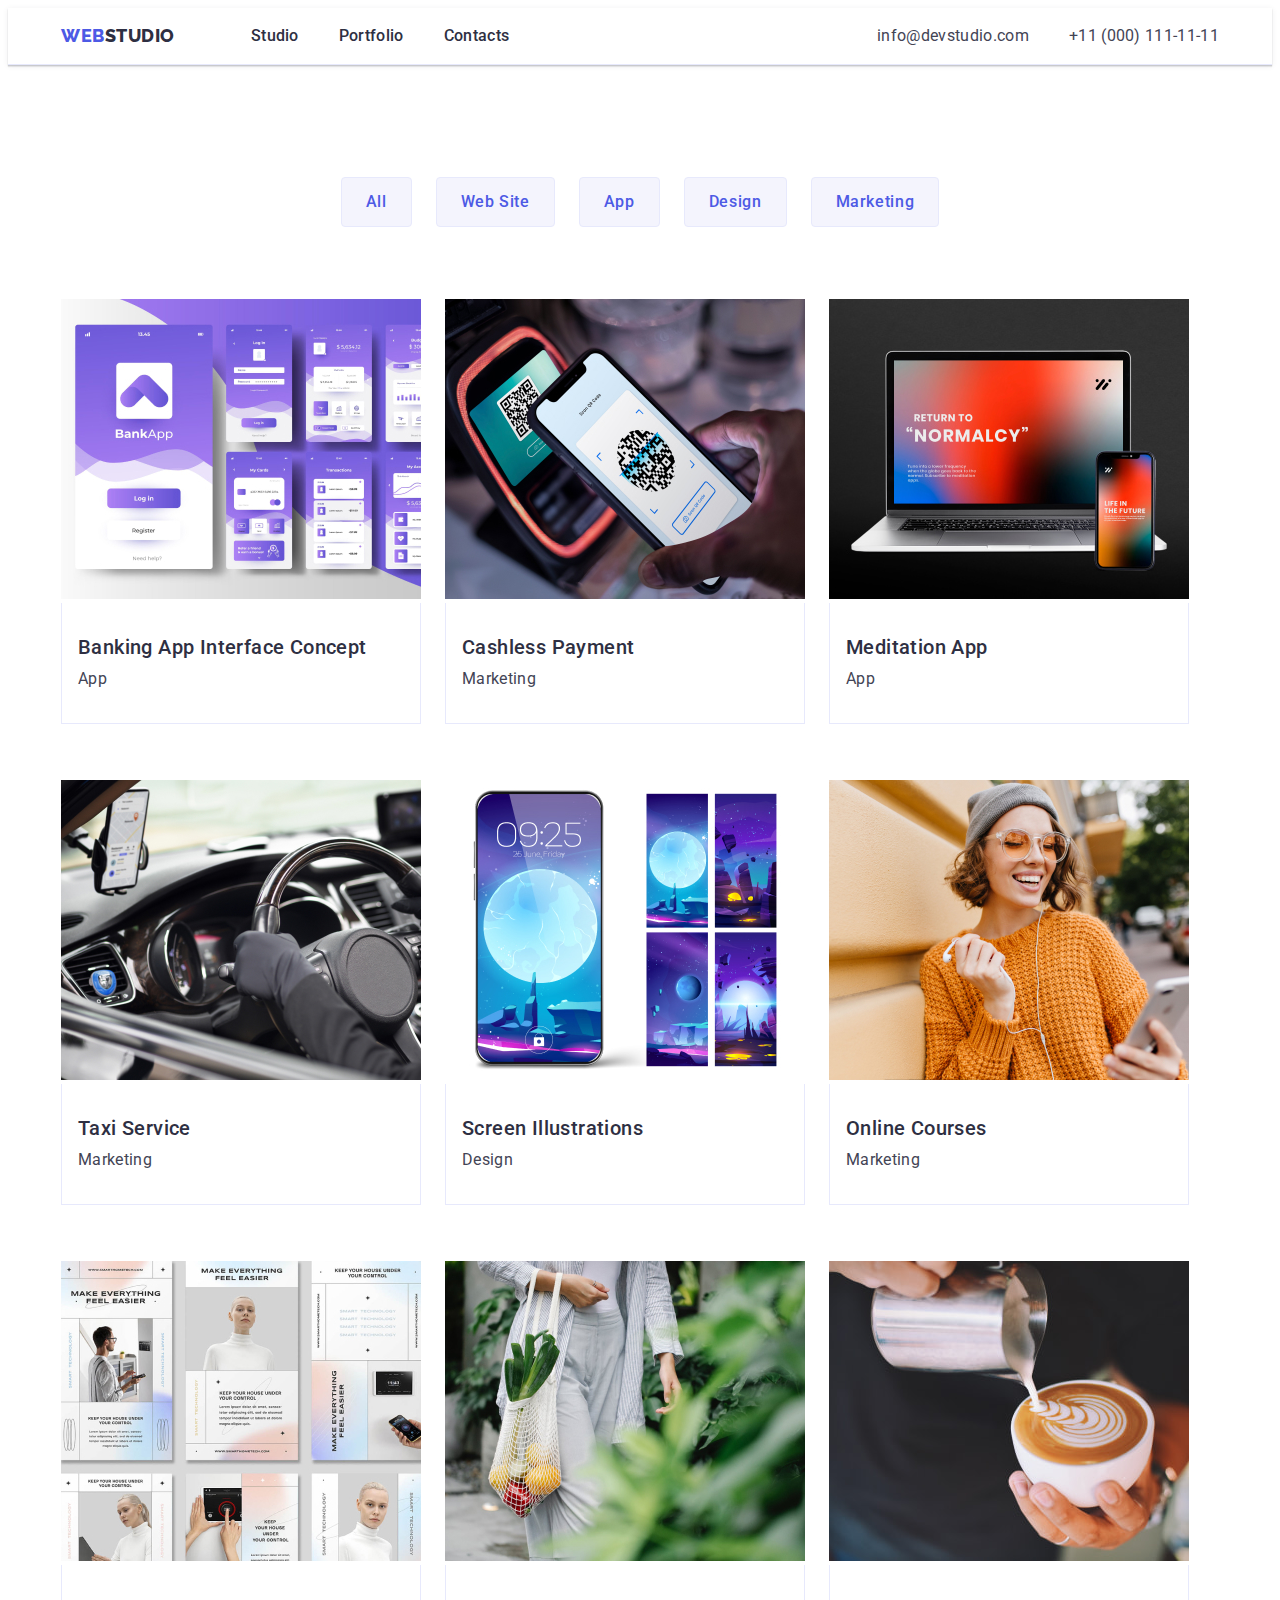
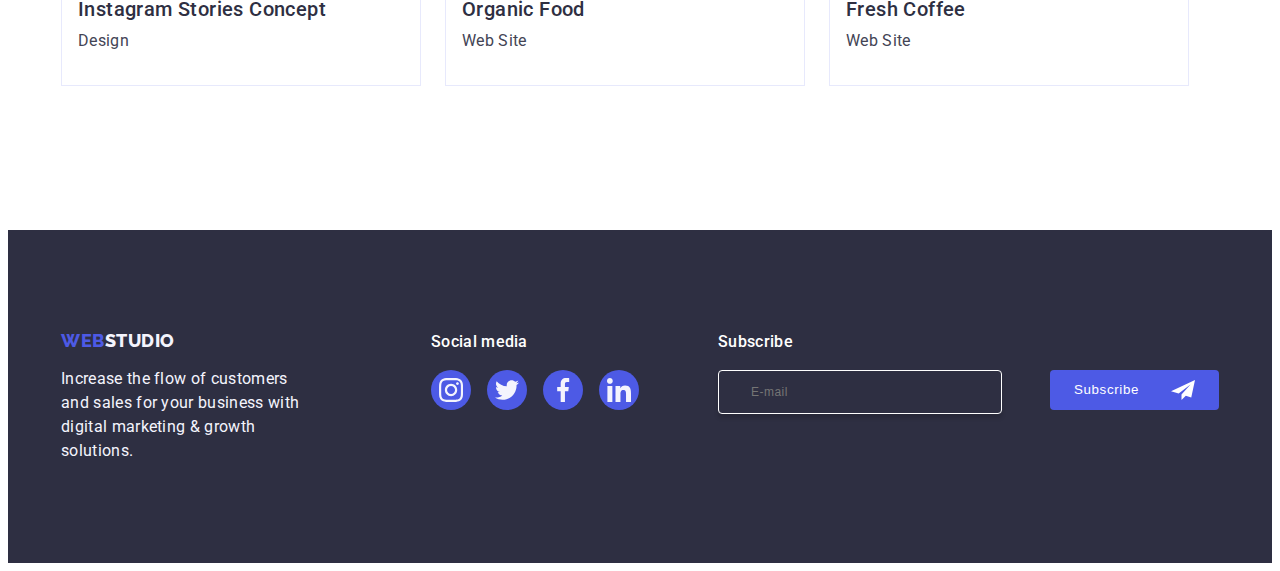
<file: portfolio.html>
<!DOCTYPE html>
<html lang="en">
  <head>
    <meta charset="UTF-8" />
    <meta name="viewport" content="width=device-width, initial-scale=1.0" />
    <title>Portfolio</title>
    <link
      rel="stylesheet"
      href="https://cdnjs.cloudflare.com/ajax/libs/modern-normalize/2.0.0/modern-normalize.min.css"
      integrity="sha512-4xo8blKMVCiXpTaLzQSLSw3KFOVPWhm/TRtuPVc4WG6kUgjH6J03IBuG7JZPkcWMxJ5huwaBpOpnwYElP/m6wg=="
      crossorigin="anonymous"
      referrerpolicy="no-referrer"
    />
    <link rel="preconnect" href="https://fonts.googleapis.com" />
    <link rel="preconnect" href="https://fonts.gstatic.com" crossorigin />
    <link
      href="https://fonts.googleapis.com/css2?family=Roboto&display=swap"
      rel="stylesheet"
    />
    <link rel="preconnect" href="https://fonts.googleapis.com" />
    <link rel="preconnect" href="https://fonts.gstatic.com" crossorigin />
    <link
      href="https://fonts.googleapis.com/css2?family=Raleway:wght@700&family=Roboto&display=swap"
      rel="stylesheet"
    />
    <link rel="stylesheet" href="./css/styles.css" />
  </head>

  <body class="body-portfolio">
    <header class="header">
      <div class="header-div container">
        <!--Navigation bar-->
        <nav class="nav-bar">
          <!-- Logo -->

          <a class="logo link" href="./index.html"
            >Web<span class="logo-span-dark">Studio</span></a
          >
          <ul class="list nav-list">
            <li><a class="nav-link link" href="./index.html">Studio</a></li>
            <li>
              <a class="nav-link link" href="./portfolio.html">Portfolio</a>
            </li>
            <li><a class="nav-link link" href="">Contacts</a></li>
          </ul>
        </nav>
        <!-- Contact information -->
        <address class="address">
          <ul class="list address-list">
            <li>
              <a href="mailto:info@devstudio.com" class="link-contacts link"
                >info@devstudio.com</a
              >
            </li>
            <li>
              <a href="tel:+110001111111" class="link-contacts link"
                >+11 (000) 111-11-11</a
              >
            </li>
          </ul>
        </address>
      </div>
    </header>
    <main>
      <section class="portfolio-section">
        <div class="container">
          <h1 class="visually-hidden">Portfolio section</h1>
          <!-- Buttons bar -->
          <ul class="list buttons-list">
            <li><button type="button" class="portfolio-button">All</button></li>
            <li>
              <button type="button" class="portfolio-button">Web Site</button>
            </li>
            <li><button type="button" class="portfolio-button">App</button></li>
            <li>
              <button type="button" class="portfolio-button">Design</button>
            </li>
            <li>
              <button type="button" class="portfolio-button">Marketing</button>
            </li>
          </ul>
          <!-- Picture section -->
          <ul class="list flex-portfolio">
            <li class="portfolio-grid">
              <a class="link portfolio-link" href="">
                <div class="container-overlay">
                  <img
                    src="./images/img-1.jpg"
                    alt="Different interfaces"
                    width="360"
                  />
                  <p class="overlay-paragraph">
                    14 Stylish and User-Friendly App Design Concepts · Task
                    Manager App · Calorie Tracker App · Exotic Fruit Ecommerce
                    App · Cloud Storage App
                  </p>
                </div>
                <div class="name-category-app">
                  <h2 class="portfolio-title">Banking App Interface Concept</h2>
                  <p class="portfolio-paragraph">App</p>
                </div>
              </a>
            </li>
            <li class="portfolio-grid">
              <a class="link portfolio-link" href="">
                <div class="container-overlay">
                  <img
                    src="./images/img-2.jpg"
                    alt="Scanning a QR code on another phone"
                    width="360"
                  />
                  <p class="overlay-paragraph">
                    14 Stylish and User-Friendly App Design Concepts · Task
                    Manager App · Calorie Tracker App · Exotic Fruit Ecommerce
                    App · Cloud Storage App
                  </p>
                </div>
                <div class="name-category-app">
                  <h2 class="portfolio-title">Cashless Payment</h2>
                  <p class="portfolio-paragraph">Marketing</p>
                </div>
              </a>
            </li>
            <li class="portfolio-grid">
              <a class="link portfolio-link" href="">
                <div class="container-overlay">
                  <img
                    src="./images/img-3.jpg"
                    alt="Same interface on desktop and mobile"
                    width="360"
                  />
                  <p class="overlay-paragraph">
                    14 Stylish and User-Friendly App Design Concepts · Task
                    Manager App · Calorie Tracker App · Exotic Fruit Ecommerce
                    App · Cloud Storage App
                  </p>
                </div>
                <div class="name-category-app">
                  <h2 class="portfolio-title">Meditation App</h2>
                  <p class="portfolio-paragraph">App</p>
                </div>
              </a>
            </li>
            <li class="portfolio-grid">
              <a class="link portfolio-link" href="">
                <div class="container-overlay">
                  <img
                    src="./images/img-4.jpg"
                    alt="Driving using an orientation app"
                    width="360"
                  />
                  <p class="overlay-paragraph">
                    14 Stylish and User-Friendly App Design Concepts · Task
                    Manager App · Calorie Tracker App · Exotic Fruit Ecommerce
                    App · Cloud Storage App
                  </p>
                </div>
                <div class="name-category-app">
                  <h2 class="portfolio-title">Taxi Service</h2>
                  <p class="portfolio-paragraph">Marketing</p>
                </div>
              </a>
            </li>
            <li class="portfolio-grid">
              <a class="link portfolio-link" href="">
                <div class="container-overlay">
                  <img
                    src="./images/img-5.jpg"
                    alt="Purple theme for smartphones"
                    width="360"
                  />
                  <p class="overlay-paragraph">
                    14 Stylish and User-Friendly App Design Concepts · Task
                    Manager App · Calorie Tracker App · Exotic Fruit Ecommerce
                    App · Cloud Storage App
                  </p>
                </div>
                <div class="name-category-app">
                  <h2 class="portfolio-title">Screen Illustrations</h2>
                  <p class="portfolio-paragraph">Design</p>
                </div>
              </a>
            </li>
            <li class="portfolio-grid">
              <a class="link portfolio-link" href="">
                <div class="container-overlay">
                  <img
                    src="./images/img-6.jpg"
                    alt="Woman smiling to the phone using headsets"
                    width="360"
                  />
                  <p class="overlay-paragraph">
                    14 Stylish and User-Friendly App Design Concepts · Task
                    Manager App · Calorie Tracker App · Exotic Fruit Ecommerce
                    App · Cloud Storage App
                  </p>
                </div>
                <div class="name-category-app">
                  <h2 class="portfolio-title">Online Courses</h2>
                  <p class="portfolio-paragraph">Marketing</p>
                </div>
              </a>
            </li>
            <li class="portfolio-grid">
              <a class="link portfolio-link" href="">
                <div class="container-overlay">
                  <img
                    src="./images/img-7.jpg"
                    alt="Instagram stories"
                    width="360"
                  />
                  <p class="overlay-paragraph">
                    14 Stylish and User-Friendly App Design Concepts · Task
                    Manager App · Calorie Tracker App · Exotic Fruit Ecommerce
                    App · Cloud Storage App
                  </p>
                </div>
                <div class="name-category-app">
                  <h2 class="portfolio-title">Instagram Stories Concept</h2>
                  <p class="portfolio-paragraph">Design</p>
                </div>
              </a>
            </li>
            <li class="portfolio-grid">
              <a class="link portfolio-link" href="">
                <div class="container-overlay">
                  <img
                    src="./images/img-8.jpg"
                    alt="Carring fruits and vagetables in a bag"
                    width="360"
                  />
                  <p class="overlay-paragraph">
                    14 Stylish and User-Friendly App Design Concepts · Task
                    Manager App · Calorie Tracker App · Exotic Fruit Ecommerce
                    App · Cloud Storage App
                  </p>
                </div>
                <div class="name-category-app">
                  <h2 class="portfolio-title">Organic Food</h2>
                  <p class="portfolio-paragraph">Web Site</p>
                </div>
              </a>
            </li>
            <li class="portfolio-grid">
              <a class="link portfolio-link" href="">
                <div class="container-overlay">
                  <img
                    src="./images/img-9.jpg"
                    alt="Pouring milk on a coffee cup"
                    width="360"
                  />
                  <p class="overlay-paragraph">
                    14 Stylish and User-Friendly App Design Concepts · Task
                    Manager App · Calorie Tracker App · Exotic Fruit Ecommerce
                    App · Cloud Storage App
                  </p>
                </div>
                <div class="name-category-app">
                  <h2 class="portfolio-title">Fresh Coffee</h2>
                  <p class="portfolio-paragraph">Web Site</p>
                </div>
              </a>
            </li>
          </ul>
        </div>
      </section>
    </main>
    <footer class="footer-section">
      <!-- Logo-->
      <div class="container big-div-footer">
        <div class="logo-paragraph-div">
          <a class="logo-footer link" href="./index.html"
            >Web<span class="logo-span-white">Studio</span></a
          >
          <!-- description -->
          <p class="footer-paragraph">
            Increase the flow of customers and sales for your business with
            digital marketing & growth solutions.
          </p>
        </div>
        <div>
          <p class="social-media-footer-paragraph">Social media</p>
          <ul class="social-meida-footer-list list">
            <li class="social-media-footer-element">
              <a class="social-media-footer-link" href=""
                ><svg class="svg-footer" width="24" height="24">
                  <use href="./images/icons.svg#icon-instagram-footer"></use>
                </svg>
              </a>
            </li>
            <li class="social-media-footer-element">
              <a class="social-media-footer-link" href=""
                ><svg class="svg-footer" width="24" height="24">
                  <use href="./images/icons.svg#icon-twitter-footer"></use>
                </svg>
              </a>
            </li>
            <li class="social-media-footer-element">
              <a class="social-media-footer-link" href=""
                ><svg class="svg-footer" width="24" height="24">
                  <use href="./images/icons.svg#icon-facebook-footer"></use>
                </svg>
              </a>
            </li>
            <li class="social-media-footer-element">
              <a class="social-media-footer-link" href=""
                ><svg class="svg-footer" width="24" height="24">
                  <use href="./images/icons.svg#icon-linkedin-footer"></use>
                </svg>
              </a>
            </li>
          </ul>
        </div>
        <div class="subscribe-div">
          <p class="social-media-footer-paragraph">Subscribe</p>
          <form
            name="subscribe-form"
            autocomplete="off"
            novalidate
            class="footer-form"
          >
            <label class="footer-label"
              ><input
                type="email"
                placeholder="E-mail"
                name="email"
                class="footer-input"
              />
            </label>
            <button type="submit" class="subscribe-button">
              Subscribe
              <svg class="subscribe-svg" width="24" height="24">
                <use href="./images/icons.svg#icon-paper-plane"></use>
              </svg>
            </button>
          </form>
        </div>
      </div>
    </footer>
  </body>
</html>
</file>
<file: css/styles.css>
:root {
    --background-color: #FFFFFF;
    --text-color: #434455;
    --brand-color: #2E2F42;
    --logo-color: #4d5ae5;
    --background-color-potfolio: #F4F4FD;
    --icon-grey: #8E8F99;
    --una-noua: #404bbf;

}

img {
    display: block;
}
body {color: #434455;
background-color: var(--background-color);

}

h2 {margin: 0;
}

p {margin: 0;
}

.body-studio {font-family: 'Roboto', sans-serif;
}

.modal {
    width: 100%;
    height: 100vh;
    background-color: rgba(46, 47, 66, 0.4);
    position: fixed;
    transition: opacity 250ms cubic-bezier(0.4, 0, 0.2, 1), visibility 250ms cubic-bezier(0.4, 0, 0.2, 1);
    z-index: 2;
    top: 0;
    left: 0;


}

.is-hidden {
    visibility: hidden;
    opacity: 0;
    pointer-events: none;
}

.white-window {
    width: 408px;
        min-height: 584px;
        flex-shrink: 0;
        border-radius: 4px;
            background-color: #FCFCFC;
            box-shadow: 0px 2px 1px 0px rgba(0, 0, 0, 0.20), 0px 1px 3px 0px rgba(0, 0, 0, 0.12), 0px 1px 1px 0px rgba(0, 0, 0, 0.14);
position: absolute;
top: 50%;
left: 50%;
transform: translate(-50%, -50%);
transition: transform 250ms cubic-bezier(0.4, 0, 0.2, 1);
padding: 72px 24px 24px 24px;

}
button {margin:0;}
.white-window-button {
    position: absolute;
        top: 24px;
        right: 24px;
        width: 24px;
        height: 24px;
        display: flex;
        align-items: center;
        justify-content: center;
        background-color: #e7e9fc;
        border: 1px solid rgba(0, 0, 0, 0.1);
        border-radius: 50%;
        padding: 0;
        cursor: pointer;
        transition: background-color 250ms cubic-bezier(0.4, 0, 0.2, 1), border 250ms cubic-bezier(0.4, 0, 0.2, 1);
   
}

.white-window-button:hover,
.white-window-button:focus {
    background-color: #404bbf;
    border: none;
    fill: #ffffff;

}

.button-icon {
    transition: fill 250ms cubic-bezier(0.4, 0, 0.2, 1);
}

.button-icon:hover;
.button-icon:focus {
    fill: #ffffff;
}
   

.container {width: 1158px;
margin: 0 auto;
padding: 0 15px;
}

/*formular modal*/

.modal-content {
    margin: 72px 24px;
}

.modal-form {
   
    width: 100%;
    flex-direction: column;
    align-items: flex-start;
    gap: 8px;
   
}

.form-div {
    margin-bottom: 8px;
}

.modal-label {
    color: var(--icon-grey);
    font-size: 12px;
    line-height: 1.17;
    letter-spacing: 0.04em;
    
    margin-bottom: 4px;
    display: block;

}

.input-div {
    position: relative;

}


.modal-input {
    
    width: 100%;
    height: 40px;
    border-radius: 4px;
            border: 1px solid rgba(46, 47, 66, 0.4);
            background-color: transparent;
            padding-left: 38px;
            outline: transparent;
            transition: border-color 250ms cubic-bezier(0.4, 0, 0.2, 1);
}

.modal-input:focus-within {
    border-color: #4D5AE5;
}

.input-svg {
    position: absolute;
    left: 16px;
    top: 50%;
    transform: translateY(-50%);
    transition: fill 250ms cubic-bezier(0.4, 0, 0.2, 1);

}

.input-div:focus-within {
    fill: #4D5AE5;
}



.textarea-div{
    margin-bottom: 16px;
}

.modal-textarea {
    width: 100%;
        height: 120px;
        flex-shrink: 0;
        border-radius: 4px;
line-height: 1.17;
font-size: 12px;
letter-spacing: 0.04em;
color: rgba(46, 47, 66, 0.4);
border: 1px solid rgba(46, 47, 66, 0.4);
background-color: transparent;
padding: 8px 16px;
outline: transparent;
resize: none;
transition: border-color 250ms cubic-bezier(0.4, 0, 0.2, 1);

}

.modal-textarea:focus {
    border-color: #4D5AE5;
}

.modal-textarea::placeholder { margin: 8px 16px;}

.modal-paragraph {
    width: 360px;
    color: var(--brand-color);
        text-align: center;
        font-size: 16px;
        font-style: normal;
        font-weight: 500;
        line-height: 1.5;
        letter-spacing: 0.02em;
        margin-bottom: 16px;
}

.send-button-div {
    margin-bottom: 24px;
}

.input-button:checked + .modal-send-label span:first-child {
    background-color: var(--una-noua);
    border: none;
    fill: var(--background-color-potfolio);

}



.modal-send-label {
display: block;
font-size: 12px;
line-height: 1.17;
letter-spacing: 0.04em;
color: var(--icon-grey);



}

.checked-span {
    width: 16px;
    height: 16px;
    border: 1px solid rgba(46, 47, 66, 0.4);
    border-radius: 2px;
    transition: background-color 250ms cubic-bezier(0.4, 0, 0.2, 1), border 250ms cubic-bezier(0.4, 0, 0.2, 1), fill 250ms cubic-bezier(0.4, 0, 0.2, 1);
display: inline-flex;
align-items: center;
justify-content: center;
fill: transparent;

}

.policy {
    color: var(--logo-color);
}

.send-form-button {
    display: block;
    min-width: 169px;
    height: 56px;
    font-family: "Roboto", sans-serif;
font-size: 16px;
font-weight: 500;
line-height: 1.5;
letter-spacing: 0.04em;
    color: #ffffff;
    cursor: pointer;
    background-color: #4D5AE5;
    border: none;
    border-radius: 4px;
    transition: background-color 250ms cubic-bezier(0.4, 0, 0.2, 1);
    margin: auto;
        

        
        
        
        background-color: var(--logo-color);
border-radius: 4px;
box-shadow: 0px 4px 4px 0px rgba(0, 0, 0, 0.15);
}



/*antet*/

.header {
border-bottom: 1px solid #E7E9FC;
box-shadow: 0px 2px 1px rgba(46, 47, 66, 0.08), 0px 1px 1px rgba(46, 47, 66, 0.16), 0px 1px 6px rgba(46, 47, 66, 0.08);
}

.header-div {display: flex;
margin: 0 auto;
padding: 0 15px;
justify-content: space-between;}

.nav-bar {
    background-color: var(--background-color);
    display: flex;
    align-items: center;
    justify-content: flex-start;
    
}

.nav-list {display: flex;
gap: 40px;}

.address-list {display: flex;
gap: 40px;
justify-content: flex-end;}

.logo {font-family: "Raleway", sans-serif;
    font-weight: 800;
    font-size: 18px;
    line-height: 1.17;
    letter-spacing: 0.03em;
    text-transform: uppercase;
    color: var(--logo-color);
    margin-right: 76px;
    
}

.link {text-decoration: none;
}
.logo-span-dark {color: var(--brand-color);
}

.list {list-style: none;
    padding: 0;
}

.nav-link {font-weight: 500;
font-size: 16px;
line-height: 1.5;
letter-spacing: 0.02em;

padding: 24px 0;
transition: color 250ms cubic-bezier(0.4, 0, 0.2, 1);
position: relative;
color: var(--brand-color);

}


.nav-link:hover,
.nav-link:focus {color: #404bbf;
    
}



.nav-link::after {
content: '';
position: absolute;
left: 0;
bottom: -1px;
height: 4px;
background-color: #404bbf;
border-radius: 2px;

}


.address {
    color: var(--text-color);
    background-color: var(--background-color);
    font-size: 16px;
    line-height: 24px;
    font-style: normal;

}

.link-contacts {font-size: 16px;
    line-height: 1.5;
    letter-spacing: 0.02em;
    color: var(--text-color);
    transition: color 250ms cubic-bezier(0.4, 0, 0.2, 1);
}
.link-contacts:hover,
.link-contacts:focus {color: #404bbf;}





/* studio page styles */
.hero-section {
    background-color: var(--brand-color);
    background-image: url('../images/hero-picture.jpeg');
    background-image: linear-gradient(rgba(46, 47, 66, 0.7), rgba(46, 47, 66, 0.7)), url('../images/hero-picture.jpeg');
    padding: 188px 0;
    background-size: cover;
    max-width: 1440px;
    background-repeat: no-repeat;
    background-position: center;
}
.section { padding: 94px 0px;}


    
.hero-div {display: flex;
    flex-direction: column;
justify-content: center;
align-items: center;


}  

    
.hero-titile {font-size: 56px;
line-height: 1.07;
text-align: center;
letter-spacing: 0.02em;
color: #FFFFFF;
max-width: 496px;}


.order-button {background-color: #4D5AE5;
font-family: "Roboto", sans-serif;
font-weight: 500;
font-size: 16px;
line-height: 1.5;
letter-spacing: 0.04em;
color: #ffffff;
min-width: 169px;
height: 56px;
padding: 16px 32px;
border: none;
border-radius: 4px;
cursor: pointer;
display:block;
transition: background-color 250ms cubic-bezier(0.4, 0, 0.2, 1);
}

.order-button:hover,
.order-button:focus {background-color: #404bbf;
}

/* a doua sectiune */

.icon-second-sect {display: flex;
    align-items: center;
    justify-content: center;
    height: 112px;
    background-color: #f4f4fd;
    border-radius: 4px;
    margin-bottom: 8px;
}

.flex-list {display: flex;
gap: 24px;
justify-content: center;
}



    

.second-section {padding: 120px 0;}
.visually-hidden {
    clip:rect(0 0 0 0);
    clip-path: inset(100%);
    height: 1px;
    overflow: hidden;
    position: absolute;
    white-space: nowrap;
    width: 1px;
    margin: -1px;
    border: 0;
    padding: 0;


}
.list-element-secttwo {width: 100%;
min-width: 264px;}


.li.list-element-secttwo{
    width: calc((100% - 72px) / 4);
}


.second-and-fourth-section-mini-titles {color: var(--brand-color);
    background-color: #FFFFFF;
    font-size: 20px;
    font-weight: 500;
    line-height: 1.2;
    letter-spacing: 0.02em;
    margin-bottom: 8px;

}

.second-and-fourth-section-paragraph {color: var(--text-color);
    background-color: #FFFFFFFF;
    font-size: 16px;
    line-height: 1.5;
    letter-spacing: 0.02em;
}

/* sectiunea a treia */

.third-section {background-color: var(--background-color);
padding-bottom: 120px;}

.photo-sect-three {width: 100%;
min-width: 360px;}

.li.photo-sect-three{
    width: calc((100% - 48px) / 3);
}


.third-and-fourth-section-title {color: var(--brand-color);
    font-size: 36px;
    font-weight: 700;
    line-height: 1.11;
    text-align: center;
    letter-spacing: 0.02em;
    text-transform: capitalize;
    margin-bottom: 72px;
}


/* seciunea a patra */


.fourth-section {background-color: #F4F4FD;
    padding: 120px 0;
}



.another-try {background-color: #ffffff;
border-radius: 0px 0px 4px 4px;
width: 100%;
min-width: 264px;
box-shadow: 0px 1px 6px rgba(46, 47, 66, 0.08), 0px 1px 1px rgba(46, 47, 66, 0.16), 0px 2px 1px rgba(46, 47, 66, 0.08);}

.li.another-try{
    width: calc((100% - 72px) / 4);
}



.fourth-section-mini-titles {
    color: var(--brand-color);
    background-color: #FFFFFF;
    font-size: 20px;
    font-weight: 500;
    line-height: 1.2;
    letter-spacing: 0.02em;
    margin-bottom: 8px;
    text-align: center;}

.fourth-section-paragraph {
    color: var(--text-color);
    background-color: #FFFFFFFF;
    font-size: 16px;
    line-height: 1.5;
    letter-spacing: 0.02em;
    text-align: center;}


.employee-position {padding: 32px 0;
}

.social-media-list { display: flex;
    justify-content: center;
    gap: 24px;
}

.social-media-list-element {width: 40px;
    height: 40px;
}

.social-media-link { width: 100%;
    height: 100%;
    background-color: var(--logo-color);
    border-radius: 50%;
    display: flex;
    align-items: center;
    justify-content: center;
transition: background-color 250ms cubic-bezier(0.4, 0, 0.2, 1); }

.social-media-link:hover,
.social-media-link:focus {
    background-color: #404bbf;
}

.svg-fourth-section {
    fill: var(--background-color-potfolio)
}

/* --Sectiunea a cincea stilizare  - */

.fifth-section {padding-top: 120px;
padding-bottom: 120px;}

.fifth-section-title {
    font-size: 36px;
    line-height: 1.11;
    color: var(--brand-color);
   text-align: center;
    text-transform: capitalize;
    margin-bottom: 72px;

}

.customers-list {display: flex;
    gap: 24px;
    height: 88px;
}

.customers-list-element {
    width: calc((100% - 120px) / 6);

}

.customers-link {
    width: 100%;
    height: 100%;
    border: 1px solid #8e8f99;
    border-radius: 4px;
    display: flex;
    align-items: center;
    justify-content: center;
    color: var(--icon-grey);
    transition: border-color 250ms cubic-bezier(0.4, 0, 0.2, 1), color 250ms cubic-bezier(0.4, 0, 0.2, 1);

}

.customers-link:focus,
.customers-link:hover {border-color: #404bbf;
    color: #404bbf;
}

.svg-fifth-sect {fill: currentColor;

}



/* footer*/

.big-div-footer {display: flex;
align-items: baseline;
}

.logo-paragraph-div {
    margin-right: 120px;

}

.footer-section {background-color: var(--brand-color);
    padding: 100px 0;
}

.logo-span-white {color: #F4F4FD;
}
.logo-footer {font-family: "Raleway", sans-serif;
    font-weight: 800;
    font-size: 18px;
    line-height: 1.17;
    letter-spacing: 0.03em;
    text-transform: uppercase;
    color: var(--logo-color);
    margin-right: 76px;
    display: inline-block;
margin-bottom: 16px;
}

.footer-paragraph {color: #F4F4FD;
    font-size: 16px;
    line-height: 1.5;
letter-spacing: 0.02em;
max-width: 264px;}

.social-media-footer-paragraph {font-weight: 500;
font-size: 16px;
line-height: 1.5;
letter-spacing: 0.02em;
color: var(--background-color);
margin-bottom: 16px;

}

.social-meida-footer-list {
    display: flex;
    gap: 16px;
}

.social-media-footer-element {
    width: 40px;
    height: 40px;
    }

.social-media-footer-link {
    width: 100%;
    height: 100%;
    background-color: var(--logo-color);
    border-radius: 50%;
    display: flex;
    align-items: center;
    justify-content: center;
    transition: background-color 250ms cubic-bezier(0.4, 0, 0.2, 1);

}

.social-media-footer-link:hover,
.social-media-footer-link:focus {background-color: #31d0aa;}

.svg-footer {
    fill: var(--background-color-potfolio);
}



/* partea cu subscribe */
.footer-form {
    display: flex;
    gap: 24px;
}

.footer-label {
    gap: 24px;
}

.subscribe-div {
    margin-left: 79px;
}

.footer-input {
    width: 264px;
        height: 40px;
        border-radius: 4px;
            border: 1px solid var(--background-color);
            box-shadow: 0px 4px 4px 0px rgba(0, 0, 0, 0.15);
            background-color: transparent;
            margin-right: 24px;
            font-size: 12px;
            line-height: 1.5;
            letter-spacing: 0.04em;
            padding-left: 16px;
            color: #ffffff;
}

placeholder { 
    color: #ffffff;
}

.subscribe-button {
    display: flex;
        padding: 8px 24px;
        justify-content: center;
        align-items: center;
        gap: 16px;
        border-radius: 4px;
        background: var(--logo-color);
        font-weight: 500;
        line-height: 24px;
        letter-spacing: 0.64px;
        color: var(--background-color);
        text-align: center;
        transition: background-color 250ms cubic-bezier(0.4, 0, 0.2, 1);
        height: 40px;
        min-width: 165px;
        cursor: pointer;
        border: none;
}


.subscribe-button:hover,
.subscribe-button:focus {
    background-color: #31d0aa;
}

.footer-input::placeholder { padding: 8px 16px;}

.subscribe-svg {
    margin-left: 16px;
}


/* portfolio page */

.visually-hidden {display: none;}

.body-portfolio {
    font-family: 'Roboto', sans-serif;
    color: var(--text-color);
}

.portfolio-section{padding: 96px 0 120px 0;}
.portfolio-button {
    color: var(--logo-color);
    background-color: var(--background-color-potfolio);
    font-family: "Roboto", sans-serif;
    font-size: 16px;
    font-weight: 500;
    line-height: 1.5;
    cursor: pointer;
    letter-spacing: 0.04em;
    padding: 12px 24px;
    border: 1px solid #e7e9fc;
    border-radius: 4px;
    transition: color 250ms cubic-bezier(0.4, 0, 0.2, 1),
        background-color 250ms cubic-bezier(0.4, 0, 0.2, 1),
        border-color 250ms cubic-bezier(0.4, 0, 0.2, 1),
        box-shadow 250ms cubic-bezier(0.4, 0, 0.2, 1);

}

.portfolio-button:hover,
.portfolio-button:focus {
    color: #FFFFFF;
    background-color: #404BBF;
    border: 1px solid transparent;
    box-shadow: 0px 3px 1px rgba(0, 0, 0, 0.1), 0px 2px 1px rgba(0, 0, 0, 0.08), 0px 2px 2px rgba(0, 0, 0, 0.12);
}

.portfolio-title {
    color: var(--brand-color);
    font-size: 20px;
    font-weight: 500;
    line-height: 1.2;
    letter-spacing: 0.02em;
    border-left: px solid #E7E9FC;
    border-right: px solid #E7E9FC;
    text-align:left;
    margin-bottom: 8px;
}

.portfolio-link {display: block;
    transition: box-shadow 250ms cubic-bezier(0.4, 0, 0.2, 1);
}
.portfolio-link:hover,
.portfolio-link:focus {box-shadow: 0px 1px 6px rgba(46, 47, 66, 0.08),
    0px 1px 1px rgba(46, 47, 66, 0.16),
    0px 2px 1px rgba(46, 47, 66, 0.08);
    transform: translateY(0%);

}
   

.portfolio-paragraph {
    color: var(--text-color);
    font-size: 16px;
    line-height: 1.5;
    letter-spacing: 0.02em;
    border-left: px solid #E7E9FC;
        border-right: px solid #E7E9FC;
        text-align: left;
    
}

.portfolio-paragraph:hover,
.portfolio-paragraph:focus {
    transform: translateY(0%);
    
}

.buttons-list {display: flex;
justify-content: center;
gap:24px;
margin-bottom: 72px; }

.flex-portfolio {display: flex;
flex-wrap: wrap;
align-content: center;
column-gap: 24px;
row-gap: 48px;
}






.li.portfolio-grid{
    width: calc((100% - 48px) / 3);
}

.name-category-app {padding: 32px 16px;
border: 1px solid #e7e9fc;
border-top: none;
margin-bottom: 8px;
}

/*stilizare overlay*/

.container-overlay {
    position: relative;
    overflow: hidden;
    display: inline-block;
}

.overlay-paragraph {
position: absolute;
top: 0;
left: 0;
width: 100%;
height: 100%;
transform: translateY(100%);
font-size: 16px;
line-height: 1.5;
letter-spacing: 0.02em;
color: var(--background-color-potfolio);
padding: 40px 32px;
background-color: #4d5ae5;
transition: transform 250ms cubic-bezier(0.4, 0, 0.2, 1);
}



.portfolio-link:hover .overlay-paragraph {
    transform: translateY(0);
}

.portfolio-link:focus .overlay-paragraph {
    transform: translateY(0); }
</file>
